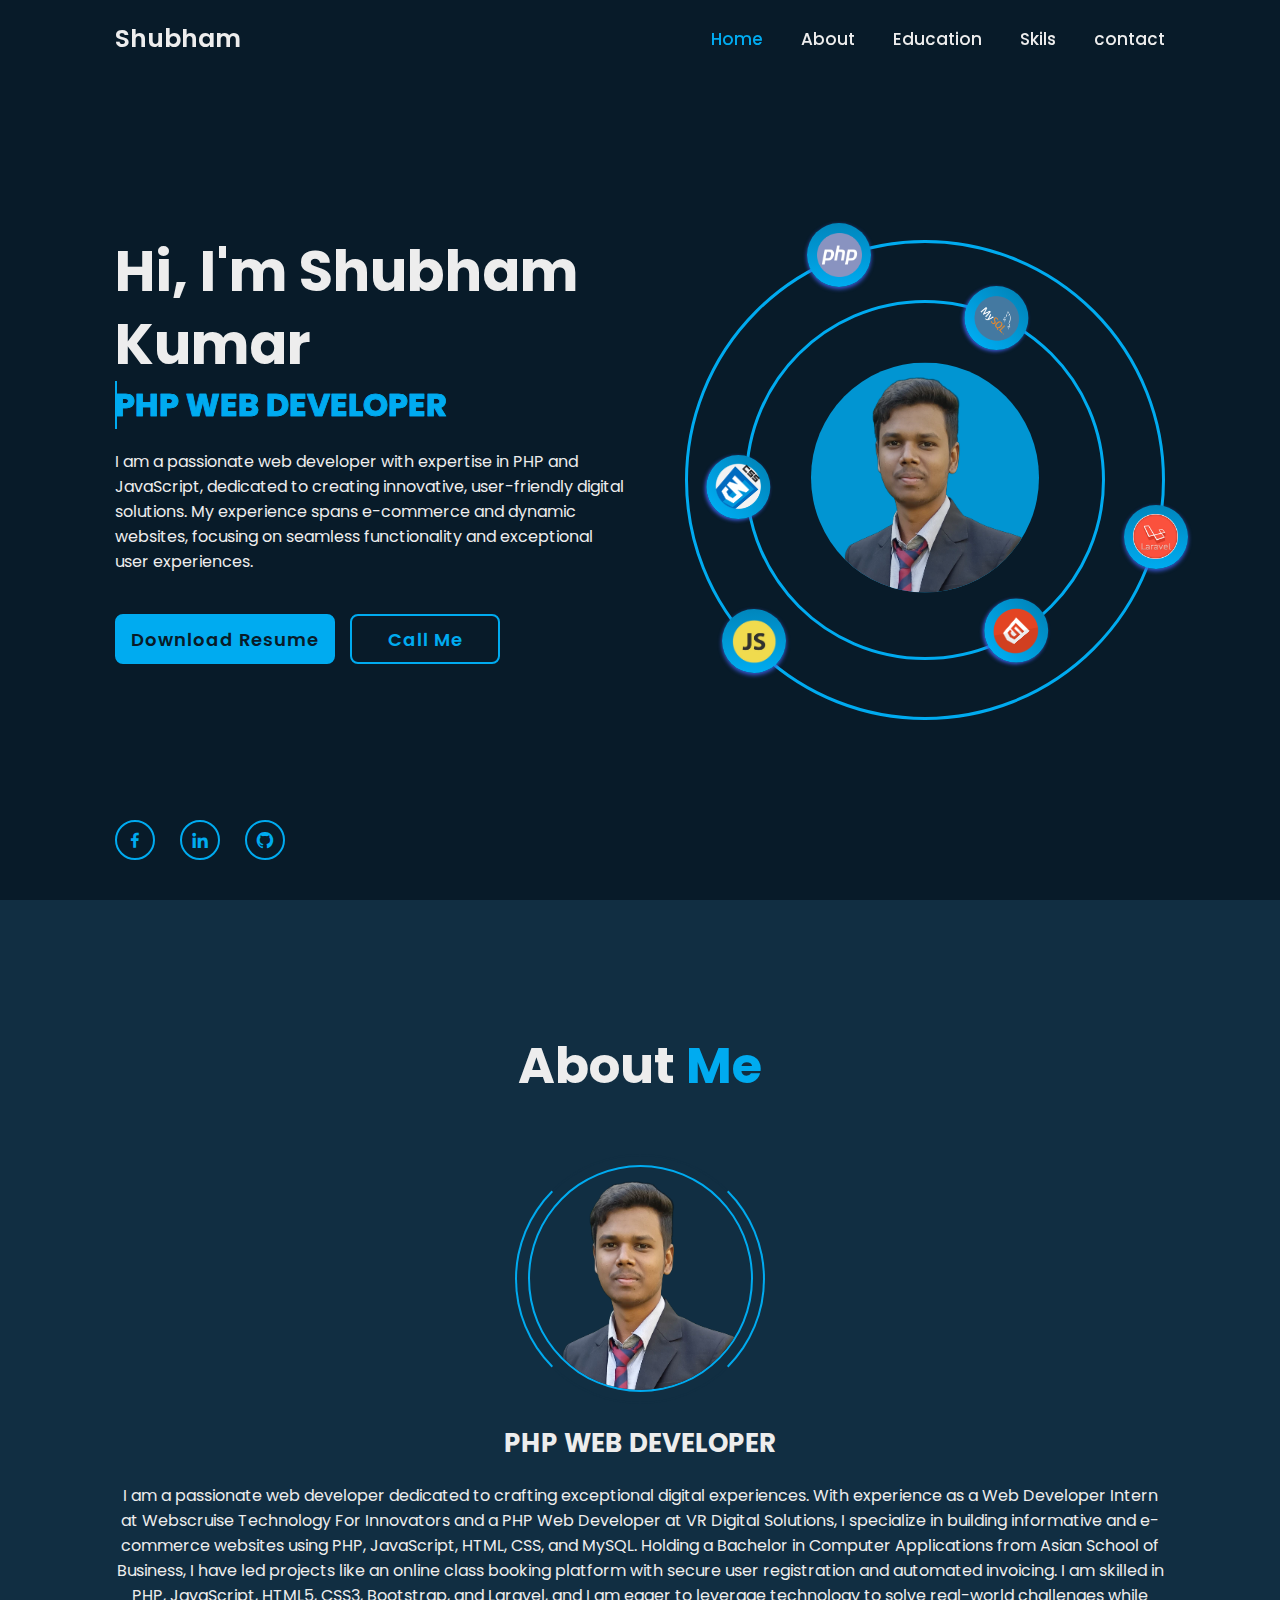
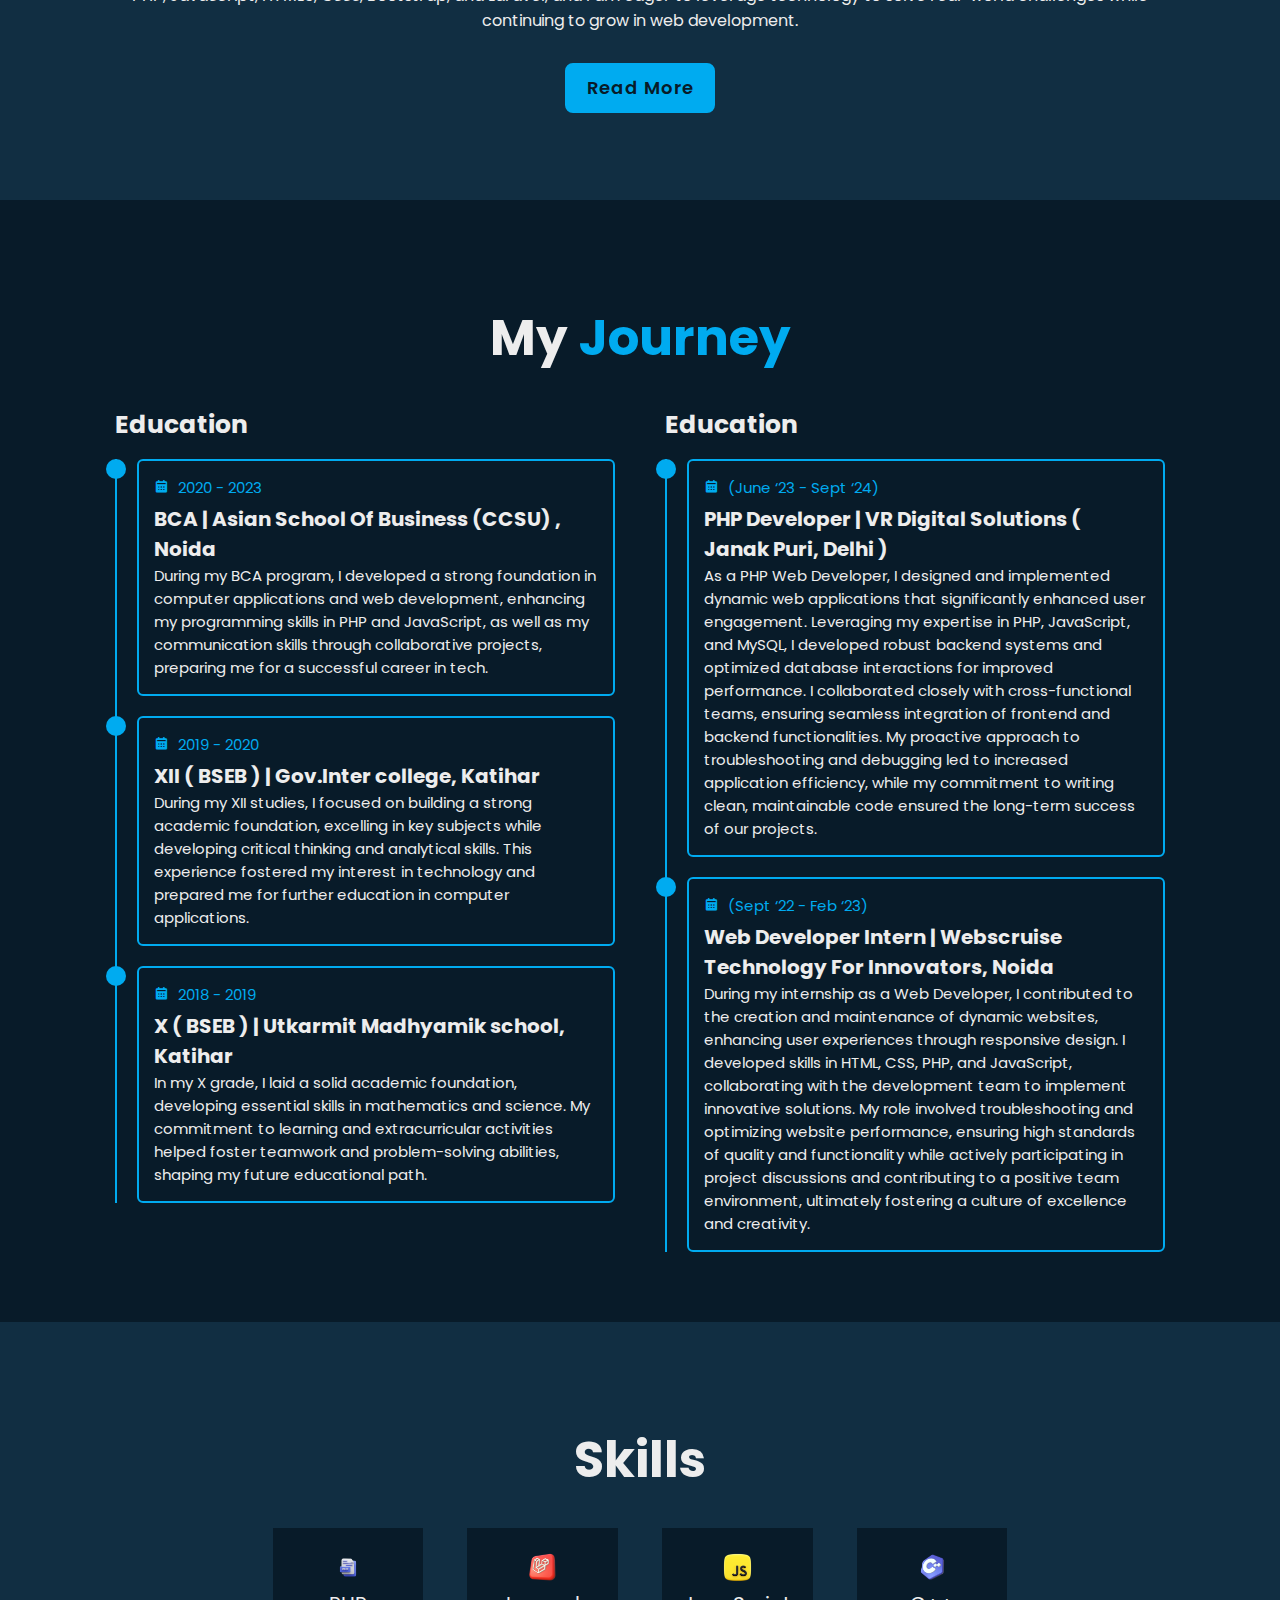
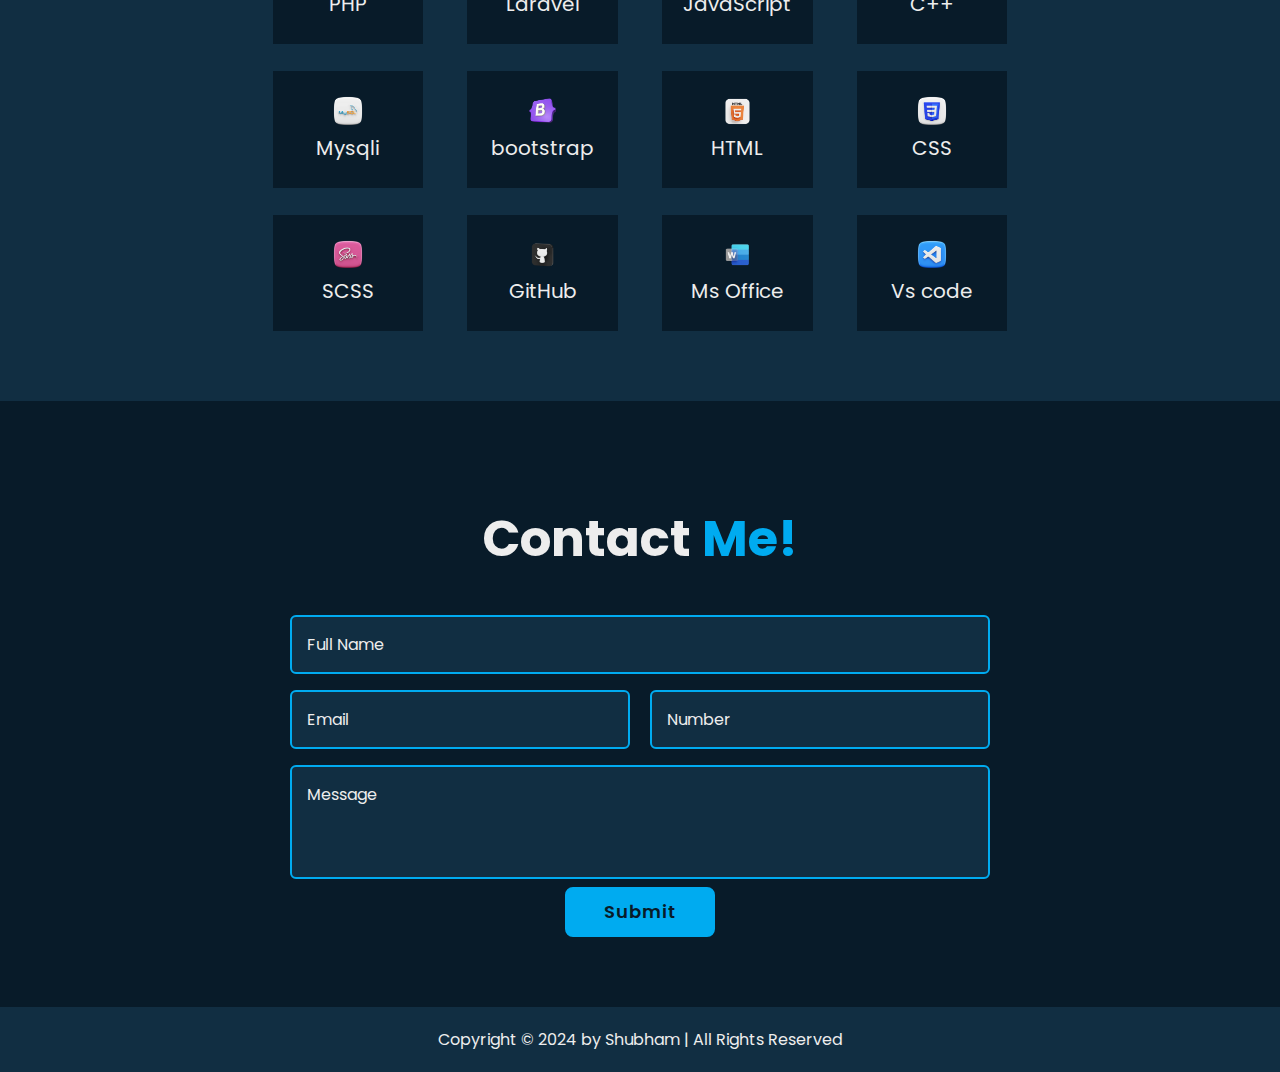
<file: index.html>
<!DOCTYPE html>
<html lang="en">

<head>
    <meta charset="UTF-8">
    <meta name="viewport" content="width=device-width, initial-scale=1.0">
    <title>Document</title>
    <link rel="stylesheet" href="assets/style.css">
    <!-- boxicon css  -->
    <link href='https://unpkg.com/boxicons@2.1.4/css/boxicons.min.css' rel='stylesheet'>

</head>

<body>
    <!-- header design  -->
    <header class="header">
        <a href="#" class="logo">Shubham</a>
        <div class='bx bx-menu' id="menu-icon"></div>
        <nav class="navbar">
            <a href="#home" class="active">Home</a>
            <a href="#about">About</a>
            <a href="#education">Education</a>
            <a href="#skills">Skils</a>
            <a href="#contact">contact</a>
            <span class="active-nav"></span>
        </nav>
    </header>

    <!-- home section design  -->
    <section class="home" id="home">
        <div class="banner_text">
            <div class="home-content">
                <h1>Hi, I'm <span>Shubham Kumar</span></h1>
                <div class="text-animate">
                    <h3>PHP WEB DEVELOPER</h3>
                </div>
                <p>I am a passionate web developer with expertise in PHP and JavaScript, dedicated to creating
                    innovative, user-friendly digital solutions. My experience spans e-commerce and dynamic websites,
                    focusing on seamless functionality and exceptional user experiences.
                </p>

                <div class="btn-box">
                    <a href="#" class="btn" id="download_btn">Download Resume</a>
                    <a href="" class="btn">Call Me</a>
                </div>
            </div>


            <div class="home-sci">
                <a href=""><i class='bx bxl-facebook'></i></a>
                <a href=""><i class='bx bxl-linkedin'></i></a>
                <a href=""><i class='bx bxl-github'></i></a>
            </div>

            <div class="home-imgHover"></div>
        </div>

        <div class="banner_ima">
            <div class="main">
                <div class="big-circle">
                    <div class="icon-block">
                        <img src="assets/social-media/php.png" alt="php icon" />
                    </div>
                    <div class="icon-block">
                        <img src="assets/social-media/lareavel.webp" alt="game design icon" />
                    </div>
                    <div class="icon-block">
                        <img src="assets/social-media/js.png" alt="game dev icon" />
                    </div>

                </div>
                <div class="circle">
                    <div class="icon-block">
                        <img src="assets/social-media/mysqli.png" alt="app icon" />
                    </div>
                    <div class="icon-block">
                        <img src="assets/social-media/hmtl.png" alt="blockchain icon" />
                    </div>
                    <div class="icon-block">
                        <img src="assets/social-media/css.png" alt="ar-vr icon" />
                    </div>

                </div>
                <div class="center-logo">
                    <!-- <img src="https://www.yudiz.com/codepen/animated-portfolio/logo.png" alt="logo" /> -->
                    <img src="assets/about.png" alt="logo" />
                </div>
            </div>
        </div>
    </section>

    <!-- about section design  -->
    <section class="about" id="about">
        <h2 class="heading">About <span>Me</span></h2>

        <div class="about-img">
            <img src="assets/about.png" alt="about-img">
            <span class="circle-spin"></span>
        </div>

        <div class="about-content">
            <h3>PHP WEB DEVELOPER</h3>
            <p>I am a passionate web developer dedicated to crafting exceptional digital experiences. With experience as
                a Web Developer Intern at Webscruise Technology For Innovators and a PHP Web Developer at VR Digital
                Solutions, I specialize in building informative and e-commerce websites using PHP, JavaScript, HTML,
                CSS, and MySQL.

                Holding a Bachelor in Computer Applications from Asian School of Business, I have led projects like an
                online class booking platform with secure user registration and automated invoicing. I am skilled in
                PHP, JavaScript, HTML5, CSS3, Bootstrap, and Laravel, and I am eager to leverage technology to solve
                real-world challenges while continuing to grow in web development.</p>

            <div class="btn-box btns">
                <a href="" class="btn">Read More</a>
            </div>
        </div>
    </section>

    <!-- Education section design  -->
    <section class="education" id="education">
        <h2 class="heading">My <span>Journey</span></h2>

        <div class="education-row">
            <div class="education-column">
                <h3 class="title">Education</h3>

                <div class="education-box">
                    <div class="education-content">
                        <div class="content">
                            <div class="year">
                                <i class='bx bxs-calendar'></i> 2020 - 2023
                            </div>
                            <h3>BCA | Asian School Of Business (CCSU) , Noida</h3>
                            <p>During my BCA program, I developed a strong foundation in computer applications and web
                                development, enhancing my programming skills in PHP and JavaScript, as well as my
                                communication skills through collaborative projects, preparing me for a successful
                                career in tech. </p>
                        </div>
                    </div>

                    <div class="education-content">
                        <div class="content">
                            <div class="year">
                                <i class='bx bxs-calendar'></i> 2019 - 2020
                            </div>
                            <h3>XII ( BSEB ) | Gov.Inter college, Katihar</h3>
                            <p>During my XII studies, I focused on building a strong academic foundation, excelling in
                                key subjects while developing critical thinking and analytical skills. This experience
                                fostered my interest in technology and prepared me for further education in computer
                                applications. </p>
                        </div>
                    </div>
                    <div class="education-content">
                        <div class="content">
                            <div class="year">
                                <i class='bx bxs-calendar'></i> 2018 - 2019
                            </div>
                            <h3>X ( BSEB ) | Utkarmit Madhyamik school, Katihar</h3>
                            <p>In my X grade, I laid a solid academic foundation, developing essential skills in
                                mathematics and science. My commitment to learning and extracurricular activities helped
                                foster teamwork and problem-solving abilities, shaping my future educational path.
                            </p>
                        </div>
                    </div>

                </div>
            </div>


            <div class="education-column">
                <h3 class="title">Education</h3>

                <div class="education-box">
                    <div class="education-content">
                        <div class="content">
                            <div class="year">
                                <i class='bx bxs-calendar'></i> (June ‘23 - Sept ‘24)
                            </div>
                            <h3>PHP Developer | VR Digital Solutions ( Janak Puri, Delhi )</h3>
                            <p>As a PHP Web Developer, I designed and implemented dynamic web applications that
                                significantly enhanced user engagement. Leveraging my expertise in PHP, JavaScript, and
                                MySQL, I developed robust backend systems and optimized database interactions for
                                improved performance. I collaborated closely with cross-functional teams, ensuring
                                seamless integration of frontend and backend functionalities. My proactive approach to
                                troubleshooting and debugging led to increased application efficiency, while my
                                commitment to writing clean, maintainable code ensured the long-term success of our
                                projects.
                            </p>
                        </div>
                    </div>

                    <div class="education-content">
                        <div class="content">
                            <div class="year">
                                <i class='bx bxs-calendar'></i> (Sept ‘22 - Feb ‘23)
                            </div>
                            <h3>Web Developer Intern | Webscruise Technology For Innovators, Noida</h3>
                            <p>During my internship as a Web Developer, I contributed to the creation and maintenance of
                                dynamic websites, enhancing user experiences through responsive design. I developed
                                skills in HTML, CSS, PHP, and JavaScript, collaborating with the development team to
                                implement innovative solutions. My role involved troubleshooting and optimizing website
                                performance, ensuring high standards of quality and functionality while actively
                                participating in project discussions and contributing to a positive team environment,
                                ultimately fostering a culture of excellence and creativity.
                            </p>
                        </div>
                    </div>

                </div>
            </div>


        </div>
    </section>

    <!-- skills section design  -->
    <section class="skills" id="skills">
        <h2 class="heading">Skills</h2>
        <div class="skills-box">
            <div class="skill-img">
                <img src="assets/icon/php.webp" alt="">
                <div class="skill-name">
                    PHP
                </div>
            </div>
            <div class="skill-img">
                <img src="assets/icon/laravel.webp" alt="">
                <div class="skill-name">
                    Laravel
                </div>
            </div>
            <div class="skill-img">
                <img src="assets/icon/js.webp" alt="">
                <div class="skill-name">
                    JavaScript
                </div>
            </div>
            <div class="skill-img">
                <img src="assets/icon/cplus.webp" alt="">
                <div class="skill-name">
                    C++
                </div>
            </div>
            <div class="skill-img">
                <img src="assets/icon/mysqli.webp" alt="">
                <div class="skill-name">
                    Mysqli
                </div>
            </div>
            <div class="skill-img">
                <img src="assets/icon/bootstrap.webp" alt="">
                <div class="skill-name">
                    bootstrap
                </div>
            </div>
            <div class="skill-img">
                <img src="assets/icon/html.webp" alt="">
                <div class="skill-name">
                    HTML
                </div>
            </div>
            <div class="skill-img">
                <img src="assets/icon/css.webp" alt="">
                <div class="skill-name">
                    CSS
                </div>
            </div>
            <div class="skill-img">
                <img src="assets/icon/scss.webp" alt="">
                <div class="skill-name">
                    SCSS
                </div>
            </div>
            <div class="skill-img">
                <img src="assets/icon/git.webp" alt="">
                <div class="skill-name">
                    GitHub
                </div>
            </div>
            <div class="skill-img">
                <img src="assets/icon/ms.webp" alt="">
                <div class="skill-name">
                    Ms Office
                </div>
            </div>
            <div class="skill-img">
                <img src="assets/icon/vs.webp" alt="">
                <div class="skill-name">
                    Vs code
                </div>
            </div>
        </div>

    </section>

    <section class="contact" id="contact">
        <h2 class="heading">Contact <span>Me!</span></h2>

        <form>
            <div class="input-box">
                <div class="input-field">
                    <input type="text" name="" placeholder="Full Name" id="">
                    <span class="focus"></span>
                </div>
            </div>
            <div class="input-box">
                <div class="input-field">
                    <input type="text" name="" placeholder="Email" id="">
                    <span class="focus"></span>

                </div>
                <div class="input-field">
                    <input type="text" name="" placeholder="Number" id="">
                    <span class="focus"></span>

                </div>
            </div>
            <div class="input-box">
                <div class="input-field textarea-field">
                    <textarea name="" cols="3" rows="3" placeholder="Message" id=""></textarea>
                    <span class="focus"></span>
                </div>

            </div>
            <div class="btn-box btns">
                <button type="submit" class="btn">Submit</button>
            </div>
        </form>
    </section>

    <footer class="footer">
        <div class="footer-text">
            <p>Copyright &copy; 2024 by Shubham | All Rights Reserved</p>
        </div>
    </footer>

    <script src="assets/script.js"></script>
</body>

</html>
</file>
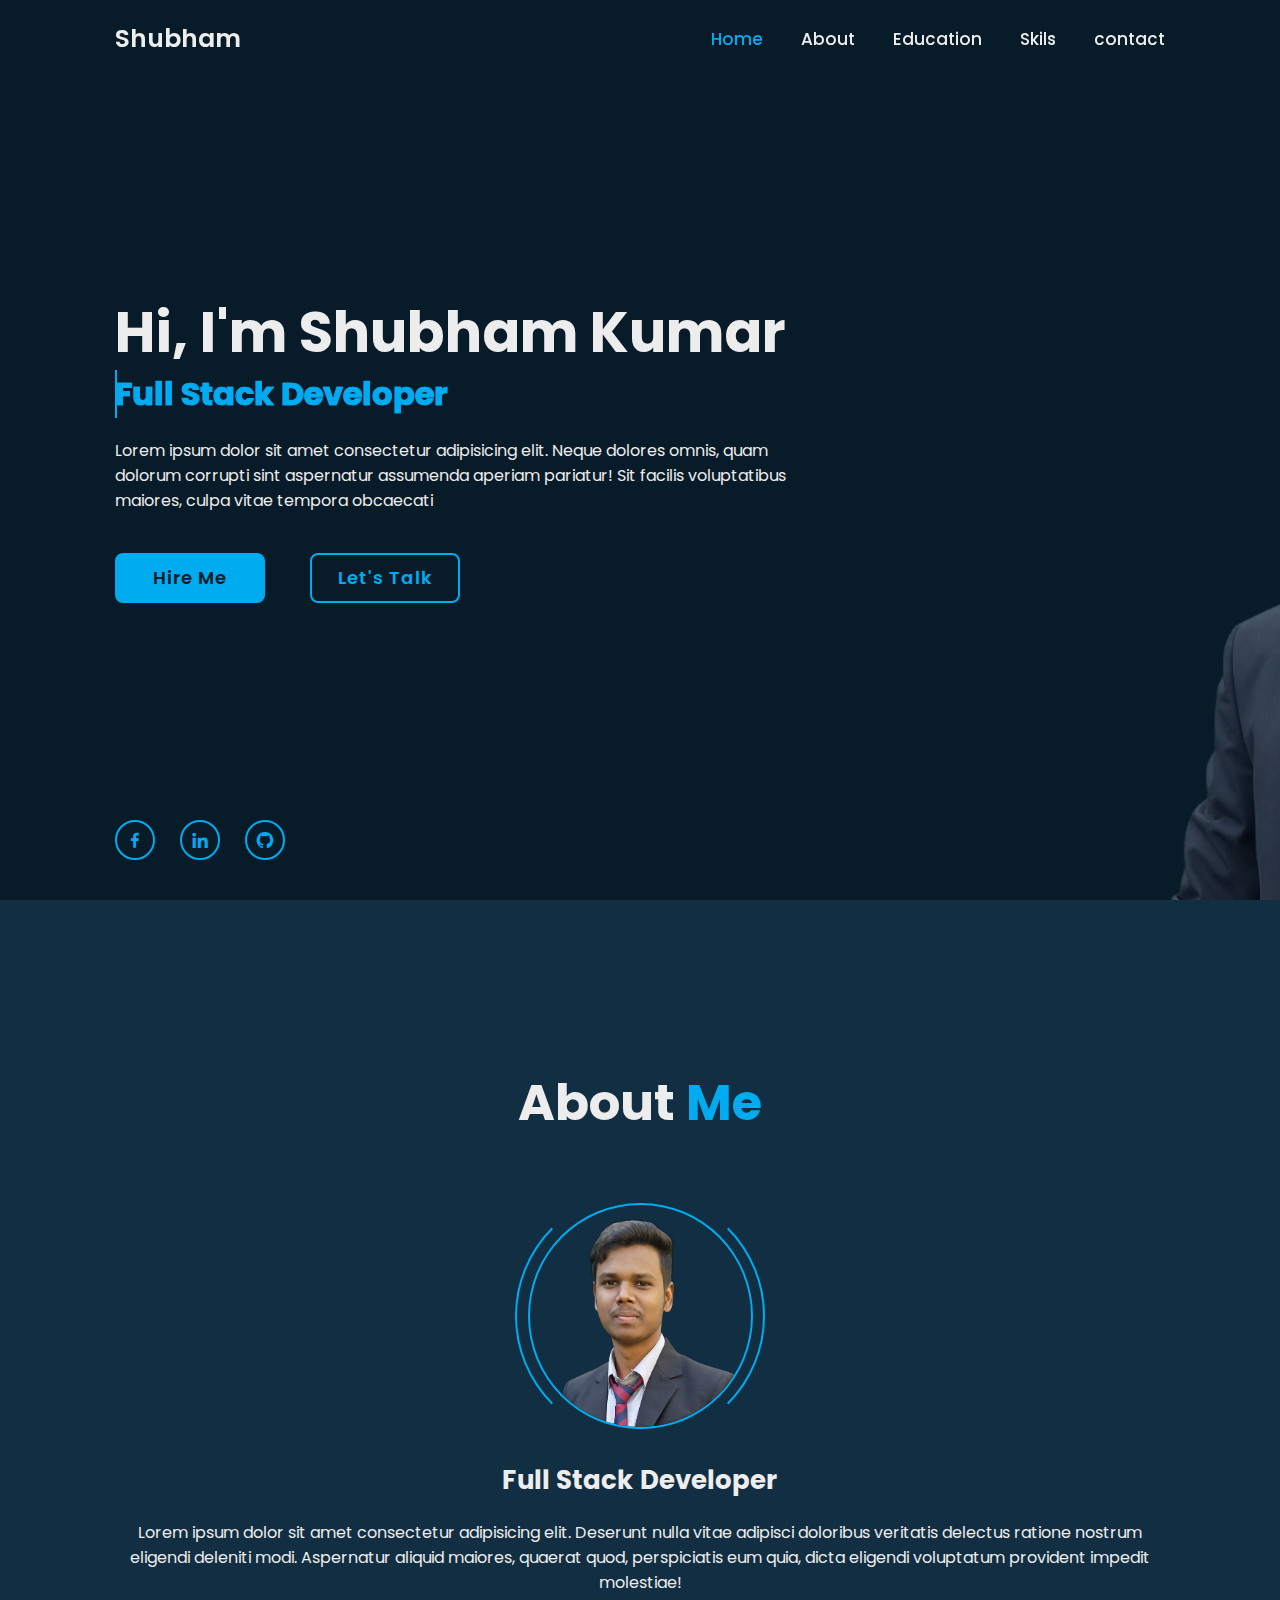
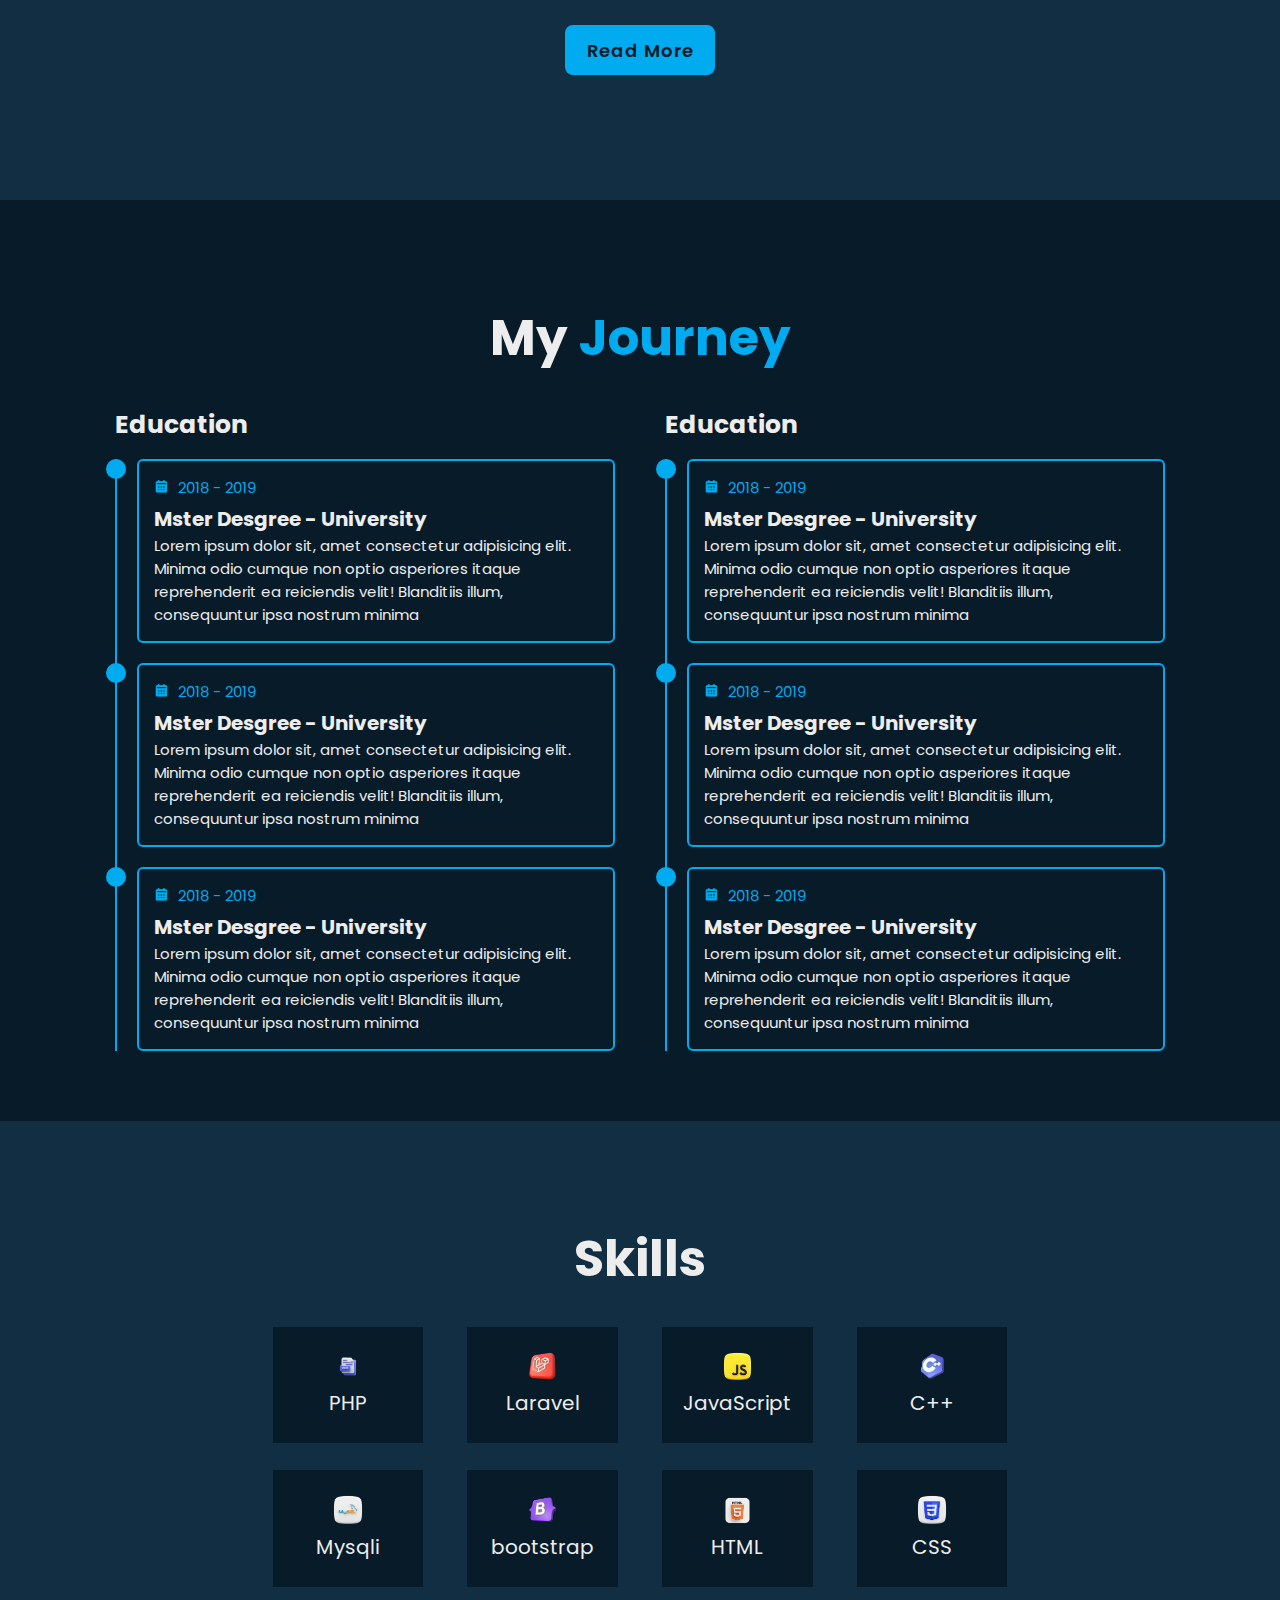
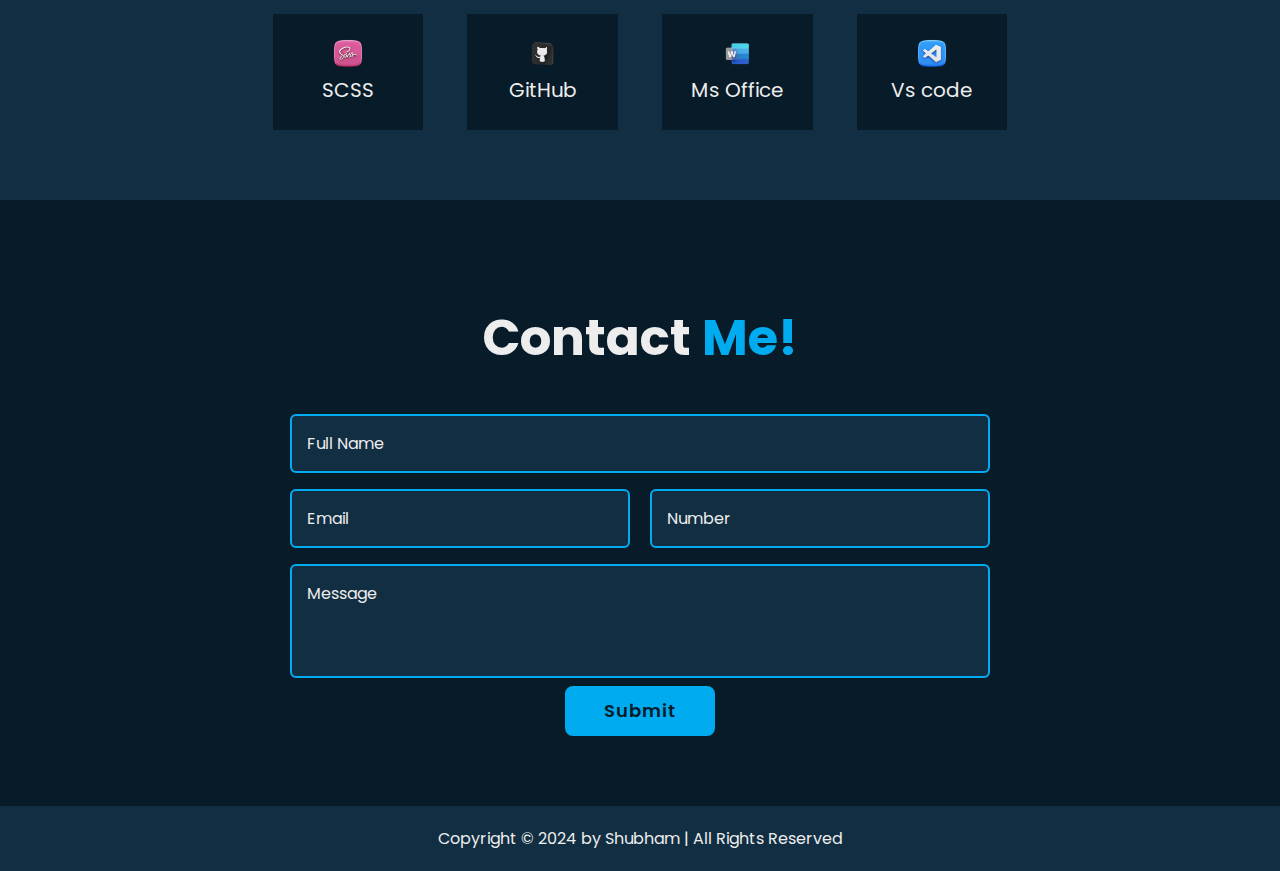
<file: new/index.html>
<!DOCTYPE html>
<html lang="en">

<head>
    <meta charset="UTF-8">
    <meta name="viewport" content="width=device-width, initial-scale=1.0">
    <title>Document</title>
    <link rel="stylesheet" href="assets/style.css">
    <!-- boxicon css  -->
    <link href='https://unpkg.com/boxicons@2.1.4/css/boxicons.min.css' rel='stylesheet'>

</head>

<body>
    <!-- header design  -->
    <header class="header">
        <a href="#" class="logo">Shubham</a>
        <div class='bx bx-menu' id="menu-icon"></div>
        <nav class="navbar">
            <a href="#home" class="active">Home</a>
            <a href="#about">About</a>
            <a href="#education">Education</a>
            <a href="#skills">Skils</a>
            <a href="#contact">contact</a>
            <span class="active-nav"></span>
        </nav>
    </header>

    <!-- home section design  -->
    <section class="home" id="home">
        <div class="home-content">
            <h1>Hi, I'm <span>Shubham Kumar</span></h1>
            <div class="text-animate">
                <h3>Full Stack Developer</h3>
            </div>
            <p>Lorem ipsum dolor sit amet consectetur adipisicing elit. Neque dolores omnis, quam dolorum corrupti sint
                aspernatur assumenda aperiam pariatur! Sit facilis voluptatibus maiores, culpa vitae tempora obcaecati
            </p>

            <div class="btn-box">
                <a href="#" class="btn">Hire Me</a>
                <a href="#" class="btn">Let's Talk</a>
            </div>
        </div>


        <div class="home-sci">
            <a href=""><i class='bx bxl-facebook'></i></a>
            <a href=""><i class='bx bxl-linkedin'></i></a>
            <a href=""><i class='bx bxl-github'></i></a>
        </div>

        <div class="home-imgHover"></div>
    </section>

    <!-- about section design  -->
    <section class="about" id="about">
        <h2 class="heading">About <span>Me</span></h2>

        <div class="about-img">
            <img src="assets/about.png" alt="about-img">
            <span class="circle-spin"></span>
        </div>

        <div class="about-content">
            <h3>Full Stack Developer</h3>
            <p>Lorem ipsum dolor sit amet consectetur adipisicing elit. Deserunt nulla vitae adipisci doloribus
                veritatis delectus ratione nostrum eligendi deleniti modi. Aspernatur aliquid maiores, quaerat quod,
                perspiciatis eum quia, dicta eligendi voluptatum provident impedit molestiae!</p>

            <div class="btn-box btns">
                <a href="" class="btn">Read More</a>
            </div>
        </div>
    </section>

    <!-- Education section design  -->
    <section class="education" id="education">
        <h2 class="heading">My <span>Journey</span></h2>

        <div class="education-row">
            <div class="education-column">
                <h3 class="title">Education</h3>

                <div class="education-box">
                    <div class="education-content">
                        <div class="content">
                            <div class="year">
                                <i class='bx bxs-calendar'></i> 2018 - 2019
                            </div>
                            <h3>Mster Desgree - University</h3>
                            <p>Lorem ipsum dolor sit, amet consectetur adipisicing elit. Minima odio cumque non optio
                                asperiores itaque reprehenderit ea reiciendis velit! Blanditiis illum, consequuntur ipsa
                                nostrum minima </p>
                        </div>
                    </div>

                    <div class="education-content">
                        <div class="content">
                            <div class="year">
                                <i class='bx bxs-calendar'></i> 2018 - 2019
                            </div>
                            <h3>Mster Desgree - University</h3>
                            <p>Lorem ipsum dolor sit, amet consectetur adipisicing elit. Minima odio cumque non optio
                                asperiores itaque reprehenderit ea reiciendis velit! Blanditiis illum, consequuntur ipsa
                                nostrum minima </p>
                        </div>
                    </div>
                    <div class="education-content">
                        <div class="content">
                            <div class="year">
                                <i class='bx bxs-calendar'></i> 2018 - 2019
                            </div>
                            <h3>Mster Desgree - University</h3>
                            <p>Lorem ipsum dolor sit, amet consectetur adipisicing elit. Minima odio cumque non optio
                                asperiores itaque reprehenderit ea reiciendis velit! Blanditiis illum, consequuntur ipsa
                                nostrum minima </p>
                        </div>
                    </div>

                </div>
            </div>


            <div class="education-column">
                <h3 class="title">Education</h3>

                <div class="education-box">
                    <div class="education-content">
                        <div class="content">
                            <div class="year">
                                <i class='bx bxs-calendar'></i> 2018 - 2019
                            </div>
                            <h3>Mster Desgree - University</h3>
                            <p>Lorem ipsum dolor sit, amet consectetur adipisicing elit. Minima odio cumque non optio
                                asperiores itaque reprehenderit ea reiciendis velit! Blanditiis illum, consequuntur ipsa
                                nostrum minima </p>
                        </div>
                    </div>

                    <div class="education-content">
                        <div class="content">
                            <div class="year">
                                <i class='bx bxs-calendar'></i> 2018 - 2019
                            </div>
                            <h3>Mster Desgree - University</h3>
                            <p>Lorem ipsum dolor sit, amet consectetur adipisicing elit. Minima odio cumque non optio
                                asperiores itaque reprehenderit ea reiciendis velit! Blanditiis illum, consequuntur ipsa
                                nostrum minima </p>
                        </div>
                    </div>
                    <div class="education-content">
                        <div class="content">
                            <div class="year">
                                <i class='bx bxs-calendar'></i> 2018 - 2019
                            </div>
                            <h3>Mster Desgree - University</h3>
                            <p>Lorem ipsum dolor sit, amet consectetur adipisicing elit. Minima odio cumque non optio
                                asperiores itaque reprehenderit ea reiciendis velit! Blanditiis illum, consequuntur ipsa
                                nostrum minima </p>
                        </div>
                    </div>

                </div>
            </div>


        </div>
    </section>

    <!-- skills section design  -->
    <section class="skills" id="skills">
        <h2 class="heading">Skills</h2>
        <div class="skills-box">
            <div class="skill-img">
                <img src="assets/icon/php.webp" alt="">
                <div class="skill-name">
                    PHP
                </div>
            </div>
            <div class="skill-img">
                <img src="assets/icon/laravel.webp" alt="">
                <div class="skill-name">
                    Laravel
                </div>
            </div>
            <div class="skill-img">
                <img src="assets/icon/js.webp" alt="">
                <div class="skill-name">
                    JavaScript
                </div>
            </div>
            <div class="skill-img">
                <img src="assets/icon/cplus.webp" alt="">
                <div class="skill-name">
                    C++
                </div>
            </div>
            <div class="skill-img">
                <img src="assets/icon/mysqli.webp" alt="">
                <div class="skill-name">
                    Mysqli
                </div>
            </div>
            <div class="skill-img">
                <img src="assets/icon/bootstrap.webp" alt="">
                <div class="skill-name">
                    bootstrap
                </div>
            </div>
            <div class="skill-img">
                <img src="assets/icon/html.webp" alt="">
                <div class="skill-name">
                    HTML
                </div>
            </div>
            <div class="skill-img">
                <img src="assets/icon/css.webp" alt="">
                <div class="skill-name">
                    CSS
                </div>
            </div>
            <div class="skill-img">
                <img src="assets/icon/scss.webp" alt="">
                <div class="skill-name">
                    SCSS
                </div>
            </div>
            <div class="skill-img">
                <img src="assets/icon/git.webp" alt="">
                <div class="skill-name">
                    GitHub
                </div>
            </div>
            <div class="skill-img">
                <img src="assets/icon/ms.webp" alt="">
                <div class="skill-name">
                    Ms Office
                </div>
            </div>
            <div class="skill-img">
                <img src="assets/icon/vs.webp" alt="">
                <div class="skill-name">
                    Vs code
                </div>
            </div>
        </div>

    </section>

    <section class="contact" id="contact">
        <h2 class="heading">Contact <span>Me!</span></h2>

        <form>
            <div class="input-box">
                <div class="input-field">
                    <input type="text" name="" placeholder="Full Name" id="">
                    <span class="focus"></span>
                </div>
            </div>
            <div class="input-box">
                <div class="input-field">
                    <input type="text" name="" placeholder="Email" id="">
                    <span class="focus"></span>

                </div>
                <div class="input-field">
                    <input type="text" name="" placeholder="Number" id="">
                    <span class="focus"></span>

                </div>
            </div>
            <div class="input-box">
                <div class="input-field textarea-field">
                    <textarea name="" cols="3" rows="3" placeholder="Message" id=""></textarea>
                    <span class="focus"></span>
                </div>

            </div>
            <div class="btn-box btns">
                <button type="submit" class="btn">Submit</button>
            </div>
        </form>
    </section>

    <footer class="footer">
        <div class="footer-text">
            <p>Copyright &copy; 2024 by Shubham | All Rights Reserved</p>
        </div>
    </footer>

    <script src="assets/script.js"></script>
</body>

</html>
</file>
<file: assets/style.css>
@import url('https://fonts.googleapis.com/css2?family=Poppins:wght@300;400;500;600;700;800;900&display=swap');

* {
    margin: 0;
    padding: 0;
    box-sizing: border-box;
    text-decoration: none;
    border: none;
    outline: none;
    scroll-behavior: smooth;
    font-family: 'Poppins', sans-serif;
}

:root {
    --bg-color: #081b29;
    --second-bg-color: #112e42;
    --text-color: #ededed;
    --main-color: #00abf0;
}

html {
    font-size: 62.5%;
    overflow-x: hidden;
}

body {
    background: var(--bg-color);
    color: var(--text-color);
}

.header {
    position: fixed;
    top: 0;
    left: 0;
    width: 100%;
    padding: 2rem 9%;
    background-color: transparent;
    display: flex;
    justify-content: space-between;
    align-items: center;
    z-index: 100;
    transition: .3s;
}

.header.sticky {
    background-color: var(--bg-color);
}

.logo {
    font-size: 2.5rem;
    color: var(--text-color);
    font-weight: 600;
}

.navbar a {
    font-size: 1.7rem;
    color: var(--text-color);
    font-weight: 500;
    margin-left: 3.5rem;
}

.navbar a:hover,
.navbar a.active {
    color: var(--main-color);
}

#menu-icon {
    font-size: 3.6rem;
    color: var(--text-color);
    cursor: pointer;
    display: none;
}

section {
    min-height: 100vh;
    padding: 10rem 9% 2rem;
}

.home {
    display: flex;
    align-items: center;
    padding: 0 9%;
    background: url('../assets/Bailey1.png') no-repeat;
    background-size: cover;
}

.home-content {
    max-width: 70rem;
    max-width: 85rem;
}

.home-content h1 {
    font-size: 5.6rem;
    font-weight: 700;
    line-height: 1.3;
}

.home-content .text-animate {
    position: relative;
    width: 33.8rem;
}

/* .home-content .text-animate h3 {
    font-size: 3.2rem;
    font-weight: 700;
    color: transparent;
    -webkit-text-stroke: .7px var(--main-color);
    background-image: linear-gradient(var(--main-color), var(--main-color));
    background-repeat: no-repeat;
    -webkit-background-clip: text;
    background-position: 0 0;
    animation: homeBgText 6s linear infinite;
    animation-delay: 2s;
}

.home-content .text-animate h3::before {
    content: '';
    position: absolute;
    top: 0;
    left: 0;
    width: 0;
    height: 100%;
    border-right: 2px solid var(--main-color);
    z-index: 1;
    animation: homeCursorText 6s linear infinite;
    animation-delay: 2s;
} */


.home-content .text-animate h3 {
    position: relative;
    font-size: 3.2rem;
    font-weight: 700;
    color: transparent;
    -webkit-text-stroke: 0.7px var(--main-color);
    background-image: linear-gradient(var(--main-color), var(--main-color));
    background-repeat: no-repeat;
    -webkit-background-clip: text;
    background-position: 0 0;
    animation: homeBgText 6s linear infinite;
    animation-delay: 2s;
}

.home-content .text-animate h3::before {
    content: '';
    position: absolute;
    top: 0;
    left: 0;
    width: 0;
    height: 100%;
    border-right: 2px solid var(--main-color);
    z-index: 1;
    animation: homeCursorText 6s linear infinite;
    animation-delay: 2s;
}

/* Keyframe animation */
@keyframes homeBgText {

    0%,
    100% {
        background-position: -33rem 0;
    }

    50% {
        background-position: 0 0;
    }
}

@keyframes homeCursorText {

    0%,
    100% {
        width: 0;
    }

    50% {
        width: 100%;
        opacity: 1;
    }

    55%,
    60% {
        opacity: 0;
    }
}


.home-content p {
    font-size: 1.6rem;
    margin: 2rem 0 4rem;
    max-width: 80rem;
    width: 90%;
}

.btn-box {
    position: relative;
    display: flex;
    justify-content: space-between;
    width: 38.5rem;
    height: 5rem;
}

.btn-box .btn {
    position: relative;
    display: inline-flex;
    justify-content: center;
    align-items: center;
    width: 15rem;
    height: 100%;
    background-color: var(--main-color);
    border: .2rem solid var(--main-color);
    border-radius: .8rem;
    font-size: 1.8rem;
    font-weight: 600;
    letter-spacing: .1rem;
    color: var(--bg-color);
    z-index: 1;
    overflow: hidden;
    transition: .5s;
}

.btn-box .btn:hover {
    color: var(--main-color);
}

.btn-box .btn:nth-child(2) {
    background-color: transparent;
    color: var(--main-color);
}

.btn-box .btn:nth-child(2):hover {
    color: var(--bg-color);
}

.btn-box .btn:nth-child(2)::before {
    background-color: var(--main-color);
}

.btn-box .btn::before {
    content: '';
    position: absolute;
    top: 0;
    left: 0;
    width: 0;
    height: 100%;
    background: var(--bg-color);
    z-index: -1;
    transition: .5s;
}

.btn-box .btn:hover::before {
    width: 100%;
}

#download_btn {
    width: 22rem !important;
}

.home-sci {
    position: absolute;
    bottom: 4rem;
    width: 170px;
    display: flex;
    justify-content: space-between;
}

.home-sci a {
    position: relative;
    display: inline-flex;
    justify-content: center;
    align-items: center;
    width: 40px;
    height: 40px;
    background-color: transparent;
    border: .2rem solid var(--main-color);
    border-radius: 50%;
    font-size: 20px;
    color: var(--main-color);
    z-index: 1;
    overflow: hidden;
    transition: .5s;
}

.home-sci a:hover {
    color: var(--bg-color);
}

.home-sci a::before {
    content: '';
    position: absolute;
    top: 0;
    left: 0;
    width: 0;
    height: 100%;
    background-color: var(--main-color);
    z-index: -1;
    transition: .5s;

}

.home-sci a:hover::before {
    width: 100%;
}

/* .home-imgHover {
    position: absolute;
    top: 0;
    right: 0;
    width: 45%;
    height: 100%;
    background-color: transparent;
    transition: 3s;

}

.home-imgHover:hover {
    background: var(--bg-color);
    opacity: .1;
} */


/* about section css  */

.about {
    display: flex;
    justify-content: center;
    align-items: center;
    flex-direction: column;
    gap: 2rem;
    background-color: var(--second-bg-color);
    padding-bottom: 6rem;
}

.heading {
    font-size: 5rem;
    margin-bottom: 3rem;
    text-align: center;
}

.about-img {
    position: relative;
    width: 25rem;
    height: 25rem;
    border-radius: 50%;
    display: flex;
    justify-content: center;
    align-items: center;
}

.about-img img {
    width: 90%;
    border-radius: 50%;
    border: .2rem solid var(--main-color);
}

.about-img .circle-spin {
    position: absolute;
    top: 50%;
    left: 50%;
    transform: translate(-50%, -50%) rotate(0);
    width: 100%;
    height: 100%;
    border-radius: 50%;
    border-top: .2rem solid var(--second-bg-color);
    border-bottom: .2rem solid var(--second-bg-color);
    border-right: .2rem solid var(--main-color);
    border-left: .2rem solid var(--main-color);
    animation: aboutSpinner 8s linear infinite;
}

.about-content {
    text-align: center;
}

.about-content h3 {
    font-size: 2.6rem;
}

.about-content p {
    font-size: 1.6rem;
    margin: 2rem 0 3rem;
}

.btn-box.btns {
    display: inline-block;
    width: 15rem;
}

.btn-box .btns a::before {
    background-color: var(--second-bg-color);
}


/* education sections css strat  */
.heading span {
    color: var(--main-color);
}

.education {
    display: flex;
    justify-content: center;
    align-items: center;
    flex-direction: column;
    min-height: auto;
    padding-bottom: 5rem;
}

.education .education-row {
    display: flex;
    flex-wrap: wrap;
    gap: 5rem;
}

.education-row .education-column {
    flex: 1 1 40rem;
}

.education-column .title {
    font-size: 2.5rem;
    margin: 0 0 1.5rem;
}

.education-column .education-box {
    border-left: .2rem solid var(--main-color);
}

.education-box .education-content {
    position: relative;
    padding-left: 2rem;
}

.education-box .education-content::before {
    content: '';
    position: absolute;
    top: 0;
    left: -1.1rem;
    width: 2rem;
    height: 2rem;
    background: var(--main-color);
    border-radius: 50%;
}

.education-content .content {
    position: relative;
    padding: 1.5rem;
    border: .2rem solid var(--main-color);
    border-radius: .6rem;
    margin-bottom: 2rem;
}

.education-content .content::before {
    content: '';
    position: absolute;
    top: 0;
    left: 0;
    width: 0;
    height: 100%;
    background: var(--second-bg-color);
    z-index: -1;
    transition: .5s;
}

.education-content .content:hover::before {
    width: 100%;
}

.education-content .content .year {
    font-size: 1.5rem;
    color: var(--main-color);
    padding-bottom: .5rem;
}

.education-content .content .year i {
    padding-right: .5rem;
}

.education-content .content h3 {
    font-size: 2rem;
}

.education-content .content p {
    font-size: 1.5rem;
}

/* skills section css  */
.skills {
    min-height: auto;
    padding-bottom: 7rem;
    background-color: var(--second-bg-color);
}

.skills-box {
    display: grid;
    row-gap: 27px;
    column-gap: 44px;
    /* grid-template-columns: 1fr 1fr 1fr 1fr; */
    grid-template-columns: repeat(4, 1fr);
    max-width: 70%;
    margin: auto;
}

.skill-img {
    display: flex;
    justify-content: center;
    align-items: center;
    flex-direction: column;
    padding: 25px 2px;
    background: var(--bg-color);

}

.skill-img img {
    width: 20%;
}

.skill-name {
    font-size: 2rem;
    margin-top: .7rem;
}

.contact {
    min-height: auto;
    padding-bottom: 7rem;
}

.contact form {
    max-width: 70rem;
    margin: 0 auto;
    text-align: center;
}

.contact form .input-box {
    position: relative;
    display: flex;
    justify-content: space-around;
    /* flex-wrap: wrap; */
    gap: 2rem;
}

.contact form .input-box .input-field {
    position: relative;
    width: 100%;
    margin: .8rem 0;
}

.contact form .input-box .input-field input,
.contact form .input-box .input-field textarea {
    width: 100%;
    height: 100%;
    padding: 1.5rem;
    font-size: 1.6rem;
    color: var(--text-color);
    background: transparent;
    border-radius: .6rem;
    border: .2rem solid var(--main-color);
}

.contact form .input-box .input-field input::placeholder,
.contact form .input-box .input-field textarea::placeholder {
    color: var(--text-color);
}

.contact form .focus {
    position: absolute;
    top: 0;
    left: 0;
    width: 100%;
    height: 100%;
    background: var(--second-bg-color);
    border-radius: .6rem;
    z-index: -1;
    transition: .5s;
}


/* Focus animation for input and textarea */
.contact form .input-box .input-field input:focus~.focus,
.contact form .input-box .input-field input:valid~.focus,
.contact form .input-box .input-field textarea:focus~.focus,
.contact form .input-box .input-field textarea:valid~.focus {
    width: 100%;
}

.contact form .textarea-field textarea {
    resize: none;
}

.contact form .btn-box.btns .btn {
    cursor: pointer;
}

/* footer css  */
.footer {
    display: flex;
    justify-content: center;
    align-items: center;
    flex-wrap: wrap;
    padding: 2rem 9%;
    background-color: var(--second-bg-color);
}

.footer-text {
    font-size: 1.6rem;
    text-align: center;
}



/* break points  */
@media(max-width:1200px) {
    html {
        font-size: 55%;
    }
}

@media(max-width:991px) {
    .header {
        padding: 2rem 4%;
    }

    section {
        padding: 10rem 4% 2rem;
    }

    .home {
        padding: 0 4%;
    }

    .footer {
        padding: 2rem 4%;
    }
}

@media (max-width:768px) {
    .header {
        background-color: var(--bg-color);
    }

    #menu-icon {
        display: block;
    }

    .navbar {
        position: absolute;
        top: 100%;
        left: -100%;
        width: 100%;
        padding: 1rem 4%;
        background: var(--main-color);
        box-shadow: 0 .5rem 1rem rgb(0, 0, 0, .2);
        transition: .25s ease;
        transition-delay: .25s;
        z-index: 1;
    }

    .navbar.active {
        left: 0;
        transition-delay: 0s;
    }


    .navbar .active-nav {
        position: absolute;
        top: 0;
        left: -100%;
        width: 100%;
        height: 100%;
        background: var(--bg-color);
        border-top: .1rem solid rgba(0, 0, 0, .2);
        z-index: -1;
        transition: .25s ease;
        transition-delay: 0s;
    }

    .navbar.active .active-nav {
        transition-delay: .25s;
        left: 0;
    }

    .navbar a {
        display: block;
        font-size: 2rem;
        margin: 3rem 0;
        transform: translateX(-20rem);
        transform: .25s ease;
        transition-delay: 0s;
    }

    .navbar.active a {
        transform: translateX(0);
        transition-delay: .25s;
    }

    .home-imgHover {
        pointer-events: none;
        background: var(--bg-color);
        opacity: .6;
    }

    .skills-box {
        row-gap: 22px;
        column-gap: 22px;
        grid-template-columns: repeat(3, 2fr);
        max-width: 100%;
    }

}

@media (max-width:520px) {
    html {
        font-size: 50%;
    }

    .home-content h1 {
        display: flex;
        flex-direction: column;
        font-size: 4.6rem;
    }

    .home-sci {
        width: 160px;
    }

    .home-sci a {
        width: 38px;
        height: 38px;
    }

}

@media (max-width:462px) {

    .home-content h1 {
        font-size: 4rem;
    }

    .education {
        padding: 10rem 4% 5rem 5%;
    }

    .skills-box {
        row-gap: 7px;
        column-gap: 7px;
        grid-template-columns: repeat(3, 2fr);
        max-width: 100%;
    }

}

@media (max-width:371px) {
    .home {
        justify-content: center;
    }

    .home-content {
        display: flex;
        align-items: center;
        flex-direction: column;
        text-align: center;
    }
}

@keyframes aboutSpinner {
    100% {
        transform: translate(-50%, -50%) rotate(360deg);

    }
}










/* image animation  */
.banner_ima {
    /* margin-left: 5rem;
    margin-top: 6rem; */
    margin: auto;
    padding-top: 6rem;
}

.main-container {
    min-height: 100vh;
    display: flex;
    display: -webkit-flex;
    align-items: center;
    -webkit-align-items: center;
    height: 560px;
    overflow: hidden;
}

.main {
    margin: 0px auto;
    width: 480px;
    height: 480px;
    position: relative;
}

.big-circle {
    height: 100%;
    width: 100%;
    position: relative;
    border: 3px solid var(--main-color);
    border-radius: 50%;
    display: flex;
    display: -webkit-flex;
    align-items: center;
    -webkit-align-items: center;
    justify-content: center;
    -webkit-justify-content: center;
    animation: Rotate 20s linear infinite;
    -webkit-animation: Rotate 20s linear infinite;
}

.icon-block {
    width: 64px;
    height: 64px;
    position: absolute;
    border-radius: 50%;
    display: flex;
    display: -webkit-flex;
    align-items: center;
    -webkit-align-items: center;
    justify-content: center;
    -webkit-justify-content: center;
    background-image: linear-gradient(180deg, #0086bc 0%, #00abf0 100%);
    -webkit-background-image: linear-gradient(180deg, #4967e6 0%, #627bf4 100%);
    box-shadow: 0 2px 4px 0 #3e5ada;
    -webkit-box-shadow: 0 2px 4px 0 #3e5ada;
}

.icon-block img {
    margin: 0px auto;
    width: 70%;
    animation: Rotate-reverse 20s linear infinite;
    -webkit-animation: Rotate-reverse 20s linear infinite;
}

.icon-block:first-child {
    top: 12px;
    left: 32%;
    transform: translate(-50%, -50%);
    -webkit-transform: translate(-50%, -50%);
}

.icon-block:nth-child(2) {
    top: 62%;
    right: 6px;
    transform: translate(50%, -50%);
    -webkit-transform: translate(50%, -50%);
}

.icon-block:nth-child(3) {
    bottom: 0;
    left: 14%;
    top: 70.5%;
    transform: translate(-50%, 50%);
    -webkit-transform: translate(-50%, 50%);
}

/* .icon-block:nth-child(4) {
top: 50%;
left: 0;
transform: translate(-50%, -50%);
-webkit-transform: translate(-50%, -50%);
} */
/* circle content */
.circle {
    animation: circle-rotate 20s linear infinite;
    -webkit-animation: circle-rotate 20s linear infinite;
    position: absolute;
    top: 50%;
    left: 50%;
    transform: translate(-50%, -50%) rotate(45deg);
    -webkit-transform: translate(-50%, -50%) rotate(45deg);
    width: 75%;
    height: 75%;
    border: 3px solid var(--main-color);
    border-radius: 50%;
}

.circle .icon-block img {
    animation: img-rotate 20s linear infinite;
    -webkit-animation: img-rotate 20s linear infinite;
}

/* center logo */
.center-logo {
    position: absolute;
    top: 50%;
    left: 50%;
    transform: translate(-50%, -50%);
    -webkit-transform: translate(-50%, -50%);
}

.center-logo img {
    max-width: 228px;
    border-radius: 50%;
    background: var(--main-color);
    opacity: 0.85;
}

/* keyframe animation */

@keyframes Rotate {
    from {
        transform: rotate(0deg);
    }

    to {
        transform: rotate(360deg);
    }
}

@-webkit-keyframes Rotate {
    from {
        -webkit-transform: rotate(0deg);
    }

    to {
        -webkit-transform: rotate(360deg);
    }
}

@keyframes Rotate-reverse {
    from {
        transform: rotate(360deg);
    }

    to {
        transform: rotate(0deg);
    }
}

@-webkit-keyframes Rotate-reverse {
    from {
        -webkit-transform: rotate(360deg);
    }

    to {
        -webkit-transform: rotate(0deg);
    }
}

@keyframes circle-rotate {
    from {
        transform: translate(-50%, -50%) rotate(60deg);
    }

    to {
        transform: translate(-50%, -50%) rotate(420deg);
    }
}

@-webkit-keyframes circle-rotate {
    from {
        -webkit-transform: translate(-50%, -50%) rotate(60deg);
    }

    to {
        -webkit-transform: translate(-50%, -50%) rotate(420deg);
    }
}

@keyframes img-rotate {
    from {
        transform: rotate(-45deg);
    }

    to {
        transform: rotate(-405deg);
    }
}

@-webkit-keyframes img-rotate {
    from {
        -webkit-transform: rotate(-45deg);
    }

    to {
        -webkit-transform: rotate(-405deg);
    }
}

@media (max-width:1000px) {
    .banner_ima {
        display: none;
    }
}
</file>
<file: new/assets/style.css>
@import url('https://fonts.googleapis.com/css2?family=Poppins:wght@300;400;500;600;700;800;900&display=swap');

* {
    margin: 0;
    padding: 0;
    box-sizing: border-box;
    text-decoration: none;
    border: none;
    outline: none;
    scroll-behavior: smooth;
    font-family: 'Poppins', sans-serif;
}

:root {
    --bg-color: #081b29;
    --second-bg-color: #112e42;
    --text-color: #ededed;
    --main-color: #00abf0;
}

html {
    font-size: 62.5%;
    overflow-x: hidden;
}

body {
    background: var(--bg-color);
    color: var(--text-color);
}

.header {
    position: fixed;
    top: 0;
    left: 0;
    width: 100%;
    padding: 2rem 9%;
    background-color: transparent;
    display: flex;
    justify-content: space-between;
    align-items: center;
    z-index: 100;
    transition: .3s;
}

.header.sticky {
    background-color: var(--bg-color);
}

.logo {
    font-size: 2.5rem;
    color: var(--text-color);
    font-weight: 600;
}

.navbar a {
    font-size: 1.7rem;
    color: var(--text-color);
    font-weight: 500;
    margin-left: 3.5rem;
}

.navbar a:hover,
.navbar a.active {
    color: var(--main-color);
}

#menu-icon {
    font-size: 3.6rem;
    color: var(--text-color);
    cursor: pointer;
    display: none;
}

section {
    min-height: 100vh;
    padding: 10rem 9% 2rem;
}

.home {
    display: flex;
    align-items: center;
    padding: 0 9%;
    background: url('../assets/Bailey1.png') no-repeat;
    background-size: cover;
}

.home-content {
    max-width: 70rem;
}

.home-content h1 {
    font-size: 5.6rem;
    font-weight: 700;
    line-height: 1.3;
}

.home-content .text-animate {
    position: relative;
    width: 33.8rem;
}

/* .home-content .text-animate h3 {
    font-size: 3.2rem;
    font-weight: 700;
    color: transparent;
    -webkit-text-stroke: .7px var(--main-color);
    background-image: linear-gradient(var(--main-color), var(--main-color));
    background-repeat: no-repeat;
    -webkit-background-clip: text;
    background-position: 0 0;
    animation: homeBgText 6s linear infinite;
    animation-delay: 2s;
}

.home-content .text-animate h3::before {
    content: '';
    position: absolute;
    top: 0;
    left: 0;
    width: 0;
    height: 100%;
    border-right: 2px solid var(--main-color);
    z-index: 1;
    animation: homeCursorText 6s linear infinite;
    animation-delay: 2s;
} */


.home-content .text-animate h3 {
    position: relative;
    font-size: 3.2rem;
    font-weight: 700;
    color: transparent;
    -webkit-text-stroke: 0.7px var(--main-color);
    background-image: linear-gradient(var(--main-color), var(--main-color));
    background-repeat: no-repeat;
    -webkit-background-clip: text;
    background-position: 0 0;
    animation: homeBgText 6s linear infinite;
    animation-delay: 2s;
}

.home-content .text-animate h3::before {
    content: '';
    position: absolute;
    top: 0;
    left: 0;
    width: 0;
    height: 100%;
    border-right: 2px solid var(--main-color);
    z-index: 1;
    animation: homeCursorText 6s linear infinite;
    animation-delay: 2s;
}

/* Keyframe animation */
@keyframes homeBgText {

    0%,
    100% {
        background-position: -33rem 0;
    }

    50% {
        background-position: 0 0;
    }
}

@keyframes homeCursorText {

    0%,
    100% {
        width: 0;
    }

    50% {
        width: 100%;
        opacity: 1;
    }

    55%,
    60% {
        opacity: 0;
    }
}


.home-content p {
    font-size: 1.6rem;
    margin: 2rem 0 4rem;
}

.btn-box {
    position: relative;
    display: flex;
    justify-content: space-between;
    width: 34.5rem;
    height: 5rem;
}

.btn-box .btn {
    position: relative;
    display: inline-flex;
    justify-content: center;
    align-items: center;
    width: 15rem;
    height: 100%;
    background-color: var(--main-color);
    border: .2rem solid var(--main-color);
    border-radius: .8rem;
    font-size: 1.8rem;
    font-weight: 600;
    letter-spacing: .1rem;
    color: var(--bg-color);
    z-index: 1;
    overflow: hidden;
    transition: .5s;
}

.btn-box .btn:hover {
    color: var(--main-color);
}

.btn-box .btn:nth-child(2) {
    background-color: transparent;
    color: var(--main-color);
}

.btn-box .btn:nth-child(2):hover {
    color: var(--bg-color);
}

.btn-box .btn:nth-child(2)::before {
    background-color: var(--main-color);
}

.btn-box .btn::before {
    content: '';
    position: absolute;
    top: 0;
    left: 0;
    width: 0;
    height: 100%;
    background: var(--bg-color);
    z-index: -1;
    transition: .5s;
}

.btn-box .btn:hover::before {
    width: 100%;
}

.home-sci {
    position: absolute;
    bottom: 4rem;
    width: 170px;
    display: flex;
    justify-content: space-between;
}

.home-sci a {
    position: relative;
    display: inline-flex;
    justify-content: center;
    align-items: center;
    width: 40px;
    height: 40px;
    background-color: transparent;
    border: .2rem solid var(--main-color);
    border-radius: 50%;
    font-size: 20px;
    color: var(--main-color);
    z-index: 1;
    overflow: hidden;
    transition: .5s;
}

.home-sci a:hover {
    color: var(--bg-color);
}

.home-sci a::before {
    content: '';
    position: absolute;
    top: 0;
    left: 0;
    width: 0;
    height: 100%;
    background-color: var(--main-color);
    z-index: -1;
    transition: .5s;

}

.home-sci a:hover::before {
    width: 100%;
}

/* .home-imgHover {
    position: absolute;
    top: 0;
    right: 0;
    width: 45%;
    height: 100%;
    background-color: transparent;
    transition: 3s;

}

.home-imgHover:hover {
    background: var(--bg-color);
    opacity: .1;
} */


/* about section css  */

.about {
    display: flex;
    justify-content: center;
    align-items: center;
    flex-direction: column;
    gap: 2rem;
    background-color: var(--second-bg-color);
    padding-bottom: 6rem;
}

.heading {
    font-size: 5rem;
    margin-bottom: 3rem;
    text-align: center;
}

.about-img {
    position: relative;
    width: 25rem;
    height: 25rem;
    border-radius: 50%;
    display: flex;
    justify-content: center;
    align-items: center;
}

.about-img img {
    width: 90%;
    border-radius: 50%;
    border: .2rem solid var(--main-color);
}

.about-img .circle-spin {
    position: absolute;
    top: 50%;
    left: 50%;
    transform: translate(-50%, -50%) rotate(0);
    width: 100%;
    height: 100%;
    border-radius: 50%;
    border-top: .2rem solid var(--second-bg-color);
    border-bottom: .2rem solid var(--second-bg-color);
    border-right: .2rem solid var(--main-color);
    border-left: .2rem solid var(--main-color);
    animation: aboutSpinner 8s linear infinite;
}

.about-content {
    text-align: center;
}

.about-content h3 {
    font-size: 2.6rem;
}

.about-content p {
    font-size: 1.6rem;
    margin: 2rem 0 3rem;
}

.btn-box.btns {
    display: inline-block;
    width: 15rem;
}

.btn-box .btns a::before {
    background-color: var(--second-bg-color);
}


/* education sections css strat  */
.heading span {
    color: var(--main-color);
}

.education {
    display: flex;
    justify-content: center;
    align-items: center;
    flex-direction: column;
    min-height: auto;
    padding-bottom: 5rem;
}

.education .education-row {
    display: flex;
    flex-wrap: wrap;
    gap: 5rem;
}

.education-row .education-column {
    flex: 1 1 40rem;
}

.education-column .title {
    font-size: 2.5rem;
    margin: 0 0 1.5rem;
}

.education-column .education-box {
    border-left: .2rem solid var(--main-color);
}

.education-box .education-content {
    position: relative;
    padding-left: 2rem;
}

.education-box .education-content::before {
    content: '';
    position: absolute;
    top: 0;
    left: -1.1rem;
    width: 2rem;
    height: 2rem;
    background: var(--main-color);
    border-radius: 50%;
}

.education-content .content {
    position: relative;
    padding: 1.5rem;
    border: .2rem solid var(--main-color);
    border-radius: .6rem;
    margin-bottom: 2rem;
}

.education-content .content::before {
    content: '';
    position: absolute;
    top: 0;
    left: 0;
    width: 0;
    height: 100%;
    background: var(--second-bg-color);
    z-index: -1;
    transition: .5s;
}

.education-content .content:hover::before {
    width: 100%;
}

.education-content .content .year {
    font-size: 1.5rem;
    color: var(--main-color);
    padding-bottom: .5rem;
}

.education-content .content .year i {
    padding-right: .5rem;
}

.education-content .content h3 {
    font-size: 2rem;
}

.education-content .content p {
    font-size: 1.5rem;
}

/* skills section css  */
.skills {
    min-height: auto;
    padding-bottom: 7rem;
    background-color: var(--second-bg-color);
}

.skills-box {
    display: grid;
    row-gap: 27px;
    column-gap: 44px;
    /* grid-template-columns: 1fr 1fr 1fr 1fr; */
    grid-template-columns: repeat(4, 1fr);
    max-width: 70%;
    margin: auto;
}

.skill-img {
    display: flex;
    justify-content: center;
    align-items: center;
    flex-direction: column;
    padding: 25px 2px;
    background: var(--bg-color);

}

.skill-img img {
    width: 20%;
}

.skill-name {
    font-size: 2rem;
    margin-top: .7rem;
}

.contact {
    min-height: auto;
    padding-bottom: 7rem;
}

.contact form {
    max-width: 70rem;
    margin: 0 auto;
    text-align: center;
}

.contact form .input-box {
    position: relative;
    display: flex;
    justify-content: space-around;
    /* flex-wrap: wrap; */
    gap: 2rem;
}

.contact form .input-box .input-field {
    position: relative;
    width: 100%;
    margin: .8rem 0;
}

.contact form .input-box .input-field input,
.contact form .input-box .input-field textarea {
    width: 100%;
    height: 100%;
    padding: 1.5rem;
    font-size: 1.6rem;
    color: var(--text-color);
    background: transparent;
    border-radius: .6rem;
    border: .2rem solid var(--main-color);
}

.contact form .input-box .input-field input::placeholder,
.contact form .input-box .input-field textarea::placeholder {
    color: var(--text-color);
}

.contact form .focus {
    position: absolute;
    top: 0;
    left: 0;
    width: 100%;
    height: 100%;
    background: var(--second-bg-color);
    border-radius: .6rem;
    z-index: -1;
    transition: .5s;
}


/* Focus animation for input and textarea */
.contact form .input-box .input-field input:focus~.focus,
.contact form .input-box .input-field input:valid~.focus,
.contact form .input-box .input-field textarea:focus~.focus,
.contact form .input-box .input-field textarea:valid~.focus {
    width: 100%;
}

.contact form .textarea-field textarea {
    resize: none;
}

.contact form .btn-box.btns .btn {
    cursor: pointer;
}

/* footer css  */
.footer {
    display: flex;
    justify-content: center;
    align-items: center;
    flex-wrap: wrap;
    padding: 2rem 9%;
    background-color: var(--second-bg-color);
}

.footer-text {
    font-size: 1.6rem;
    text-align: center;
}



/* break points  */
@media(max-width:1200px) {
    html {
        font-size: 55%;
    }
}

@media(max-width:991px) {
    .header {
        padding: 2rem 4%;
    }

    section {
        padding: 10rem 4% 2rem;
    }

    .home {
        padding: 0 4%;
    }

    .footer {
        padding: 2rem 4%;
    }
}

@media (max-width:768px) {
    .header {
        background-color: var(--bg-color);
    }

    #menu-icon {
        display: block;
    }

    .navbar {
        position: absolute;
        top: 100%;
        left: -100%;
        width: 100%;
        padding: 1rem 4%;
        background: var(--main-color);
        box-shadow: 0 .5rem 1rem rgb(0, 0, 0, .2);
        transition: .25s ease;
        transition-delay: .25s;
        z-index: 1;
    }

    .navbar.active {
        left: 0;
        transition-delay: 0s;
    }


    .navbar .active-nav {
        position: absolute;
        top: 0;
        left: -100%;
        width: 100%;
        height: 100%;
        background: var(--bg-color);
        border-top: .1rem solid rgba(0, 0, 0, .2);
        z-index: -1;
        transition: .25s ease;
        transition-delay: 0s;
    }

    .navbar.active .active-nav {
        transition-delay: .25s;
        left: 0;
    }

    .navbar a {
        display: block;
        font-size: 2rem;
        margin: 3rem 0;
        transform: translateX(-20rem);
        transform: .25s ease;
        transition-delay: 0s;
    }

    .navbar.active a {
        transform: translateX(0);
        transition-delay: .25s;
    }

    .home-imgHover {
        pointer-events: none;
        background: var(--bg-color);
        opacity: .6;
    }

}

@media (max-width:520px) {
    html {
        font-size: 50%;
    }

    .home-content h1 {
        display: flex;
        flex-direction: column;
        font-size: 4.6rem;
    }

    .home-sci {
        width: 160px;
    }

    .home-sci a {
        width: 38px;
        height: 38px;
    }

}

@media (max-width:462px) {

    .home-content h1 {
        font-size: 4rem;
    }

    .education {
        padding: 10rem 4% 5rem 5%;
    }

}

@media (max-width:371px) {
    .home {
        justify-content: center;
    }

    .home-content {
        display: flex;
        align-items: center;
        flex-direction: column;
        text-align: center;
    }
}

@keyframes aboutSpinner {
    100% {
        transform: translate(-50%, -50%) rotate(360deg);

    }
}
</file>
